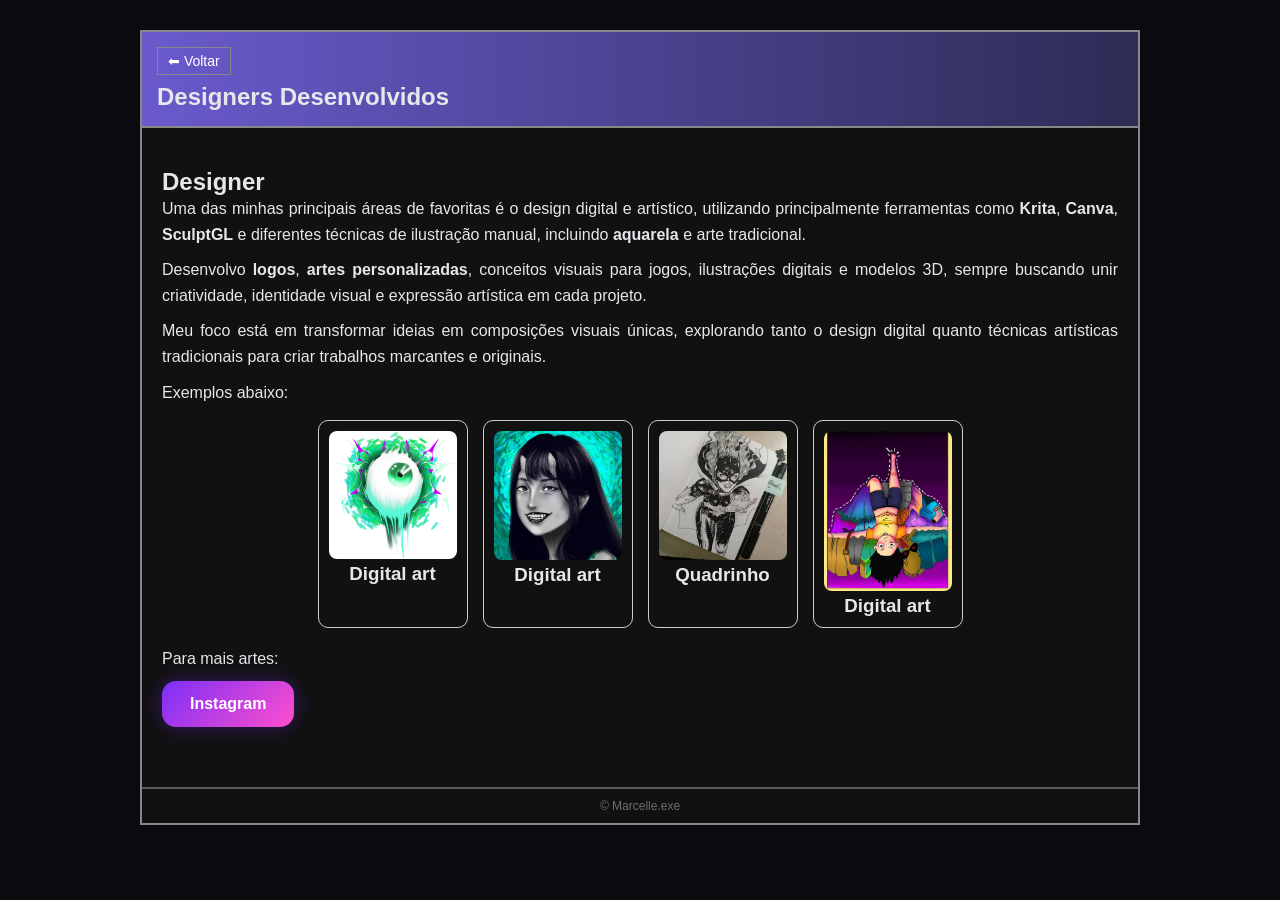
<file: pages/designer.html>
<!DOCTYPE html>
<html lang="pt-br">
<head>
  <meta charset="UTF-8">
  <title>Trabalho como Designer</title>

  <link rel="stylesheet" href="../style.css">
</head>

<body>

  <div class="container">

    <!-- HEADER -->
    <div class="header">
      <a href="../index.html" class="back-btn">⬅ Voltar</a>
      <h1>Designers Desenvolvidos</h1>
    </div>

   <div class="games-section">
    <h2>Designer</h2>

    <p>
      Uma das minhas principais áreas de favoritas é o design digital e artístico, utilizando principalmente 
      ferramentas como
      <strong>Krita</strong>, 
      <strong>Canva</strong>, 
      <strong>SculptGL</strong> 
      e diferentes técnicas de ilustração manual, incluindo <strong>aquarela</strong> e arte tradicional.
    </p> 
    <p> 
      Desenvolvo <strong>logos</strong>, <strong>artes personalizadas</strong>, 
      conceitos visuais para jogos, ilustrações digitais e modelos 3D, sempre buscando unir criatividade, 
      identidade visual e expressão artística em cada projeto. </p> <p> Meu foco está em transformar ideias 
      em composições visuais únicas, explorando tanto o design digital quanto técnicas artísticas tradicionais 
      para criar trabalhos marcantes e originais. 
    </p>
    <p>Exemplos abaixo: </p>

    <!-- CARDS -->
    <div class="games-grid">
      <div class="game-card">
        <img src="../assets/designer/d1.png" alt="img 1">
        <h3>Digital art</h3>
      </div>
      <div class="game-card">
        <img src="../assets/designer/d2.png" alt="img 1">
        <h3>Digital art</h3>
      </div>
      <div class="game-card">
        <img src="../assets/designer/d3.png" alt="img 1">
        <h3>Quadrinho</h3>
      </div>
      <div class="game-card">
        <img src="../assets/designer/d4.png" alt="img 1">
        <h3>Digital art</h3>
      </div>
    </div><br>
    <div>
      <p>Para mais artes:</p>
      <a href="https://www.instagram.com/cerry0101/" target="_blank" class="instagram-btn">
        Instagram
      </a>
    </div>
  </div> 

    <!-- FOOTER -->
    <div class="footer">
      <p>© Marcelle.exe</p>
    </div>

  </div>

</body>
</html>
</file>
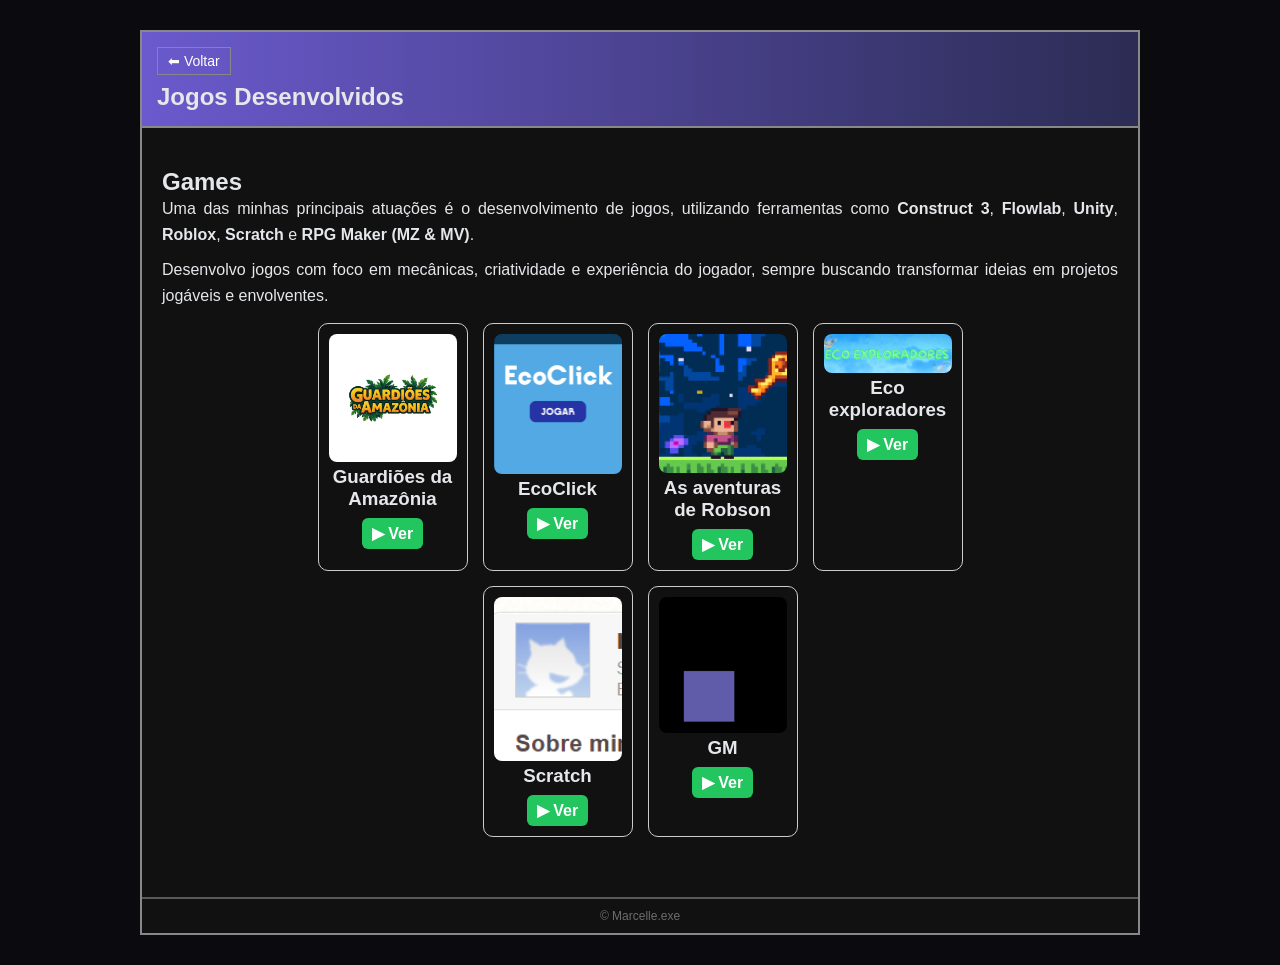
<file: pages/games.html>
<!DOCTYPE html>
<html lang="pt-br">
<head>
  <meta charset="UTF-8">
  <title>Trabalho como Desenvolvedora de Games</title>

  <link rel="stylesheet" href="../style.css">
</head>

<body>

  <div class="container">

    <!-- HEADER -->
    <div class="header">
      <a href="../index.html" class="back-btn">⬅ Voltar</a>
      <h1>Jogos Desenvolvidos</h1>
    </div>

   <div class="games-section">
    <h2>Games</h2>

    <p>
      Uma das minhas principais atuações é o desenvolvimento de jogos, utilizando ferramentas como 
      <strong>Construct 3</strong>, <strong>Flowlab</strong>, <strong>Unity</strong>, 
      <strong>Roblox</strong>, <strong>Scratch</strong> e 
      <strong>RPG Maker (MZ & MV)</strong>.
    </p>

    <p>
      Desenvolvo jogos com foco em mecânicas, criatividade e experiência do jogador, 
      sempre buscando transformar ideias em projetos jogáveis e envolventes.
    </p>

    <!-- CARDS -->
    <div class="games-grid">

      <div class="game-card">

        <img src="../assets/games/logo.webp" alt="Jogo 1">
        <h3>Guardiões da Amazônia</h3>
        <a href="../pages/games/guardioesDaAmazonia.html" target="_blank" class="btn-play">▶ Ver</a>
      </div>

      <div class="game-card">
        <img src="../assets/games/logo.png" alt="Jogo 2">
        <h3>EcoClick</h3>
        <a href="../pages/games/ecoClick.html" target="_blank" class="btn-play">▶ Ver</a>
      </div>

      <div class="game-card">
        <img src="../assets/games/logo_flowlab.png" alt="Jogo 3">
        <h3>As aventuras de Robson</h3>
        <a href="../pages/games/FlowlabRobson.html" target="_blank" class="btn-play">▶ Ver</a>
      </div>

      <div class="game-card">
        <img src="../assets/games/logo_ecoexploradores.png" alt="Jogo 4">
        <h3>Eco exploradores</h3>
        <a href="../pages/games/tcc.html" target="_blank" class="btn-play">▶ Ver</a>
      </div>
      
    </div>
    <div class="games-grid">
      <div class="game-card">
        <img src="../assets/games/scratch_logo.png" alt="Jogo 5">
        <h3>Scratch</h3>
        <a href="https://scratch.mit.edu/users/marcelle0101/" target="_blank" class="btn-play">▶ Ver</a>
      </div>
      <div class="game-card">
        <img src="../assets/games/logo_gm.png" alt="Jogo 5">
        <h3>GM</h3>
        <a href="../pages/games/gamemaker.html" target="_blank" class="btn-play">▶ Ver</a>
      </div>
    </div>
  </div> 

    <!-- FOOTER -->
    <div class="footer">
      <p>© Marcelle.exe</p>
    </div>

  </div>

</body>
</html>
</file>
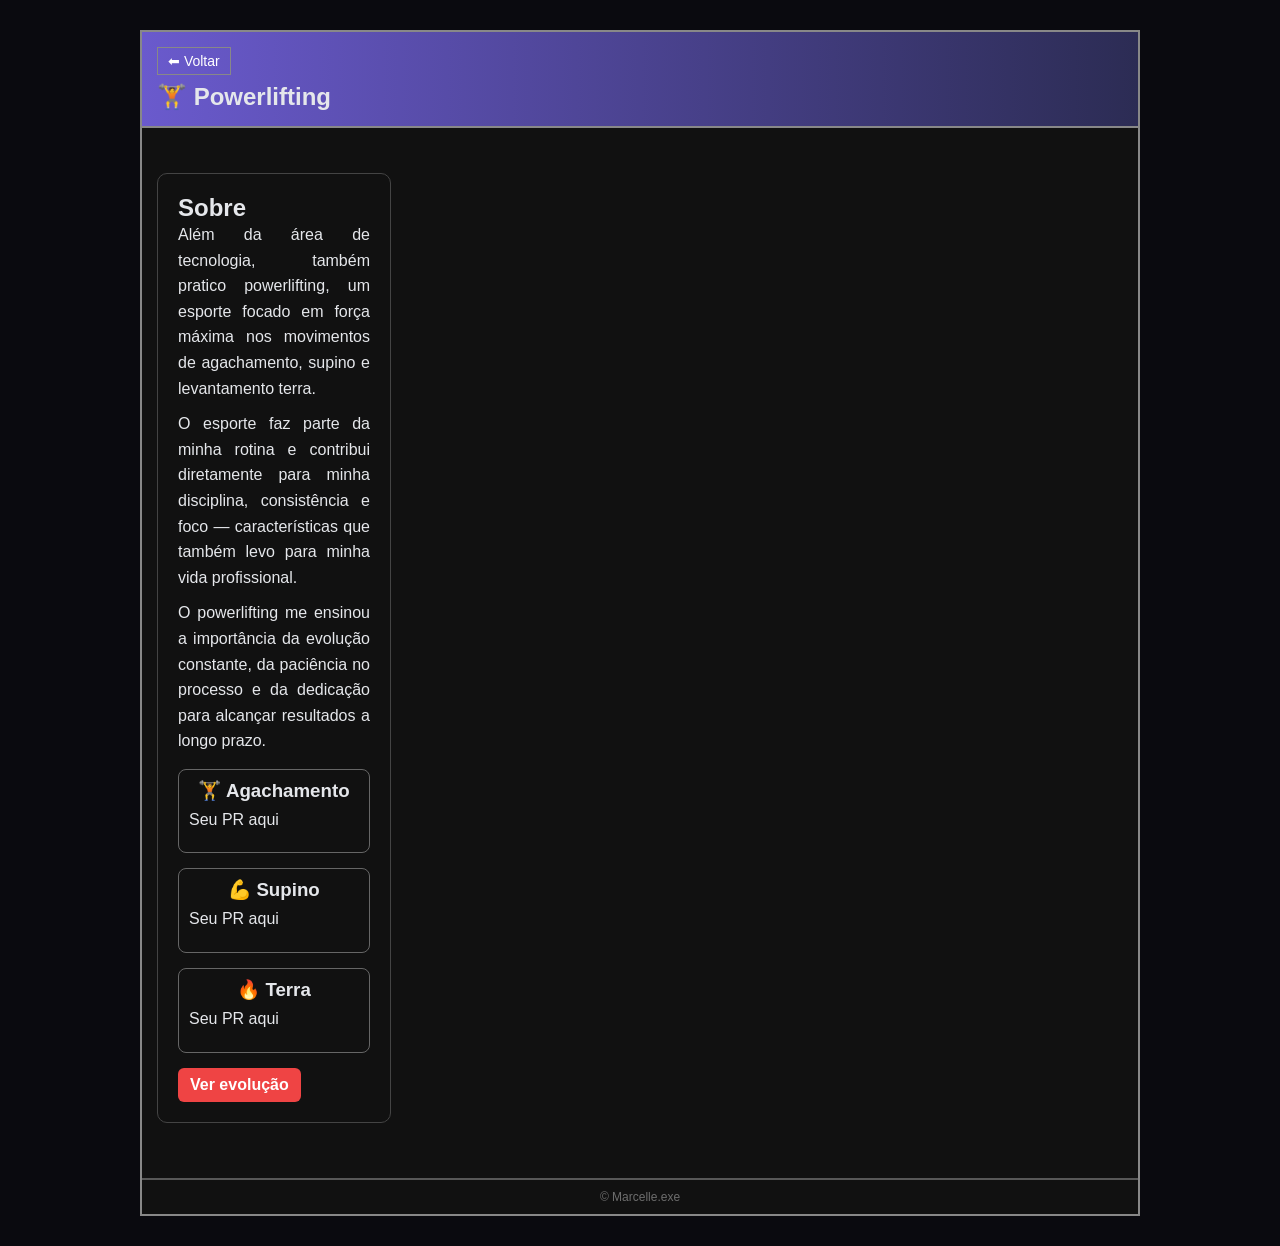
<file: pages/powerlift.html>
<!DOCTYPE html>
<html lang="pt-br">
<head>
  <meta charset="UTF-8">
  <meta name="viewport" content="width=device-width, initial-scale=1.0">
  <title>Powerlifting</title>

  <!-- CSS (voltando uma pasta) -->
  <link rel="stylesheet" href="../style.css">
</head>

<body>

  <div class="container">

    <!-- HEADER -->
    <div class="header">
      <a href="../index.html" class="back-btn">⬅ Voltar</a>
      <h1>🏋️ Powerlifting</h1>
    </div>

    <!-- CONTEÚDO -->
    <div class="main">

      <div class="power-section">

        <h2>Sobre</h2>

        <p>
          Além da área de tecnologia, também pratico powerlifting, um esporte focado em força máxima 
          nos movimentos de agachamento, supino e levantamento terra.
        </p>

        <p>
          O esporte faz parte da minha rotina e contribui diretamente para minha disciplina, 
          consistência e foco — características que também levo para minha vida profissional.
        </p>

        <p>
          O powerlifting me ensinou a importância da evolução constante, da paciência no processo 
          e da dedicação para alcançar resultados a longo prazo.
        </p>

        <!-- CARDS -->
        <div class="power-grid">

          <div class="power-card">
            <h3>🏋️ Agachamento</h3>
            <p>Seu PR aqui</p>
          </div>

          <div class="power-card">
            <h3>💪 Supino</h3>
            <p>Seu PR aqui</p>
          </div>

          <div class="power-card">
            <h3>🔥 Terra</h3>
            <p>Seu PR aqui</p>
          </div>

        </div>

        <!-- BOTÃO -->
        <a href="#" class="btn-power">Ver evolução</a>

      </div>

    </div>

    <!-- FOOTER -->
    <div class="footer">
      <p>© Marcelle.exe</p>
    </div>

  </div>

</body>
</html>
</file>
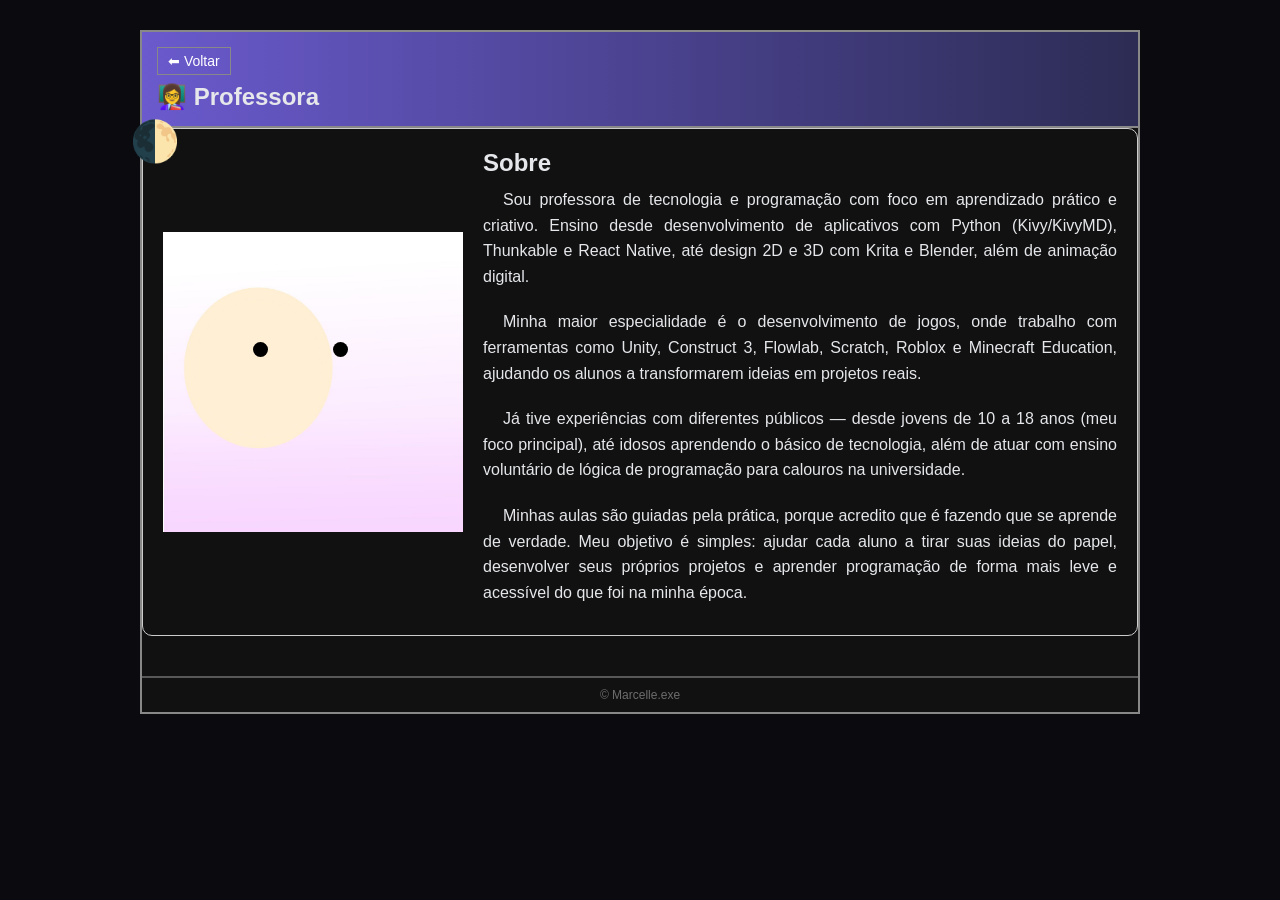
<file: pages/professora.html>
<!DOCTYPE html>
<html lang="pt-br">
<head>
  <meta charset="UTF-8">
  <title>Professora</title>

  <link rel="stylesheet" href="../style.css">
</head>

<body>

  <div class="container">

    <!-- HEADER -->
    <div class="header">
      <a href="../index.html" class="back-btn">⬅ Voltar</a>
      <h1>👩‍🏫 Professora</h1>
    </div>

    <!-- CONTEÚDO -->
    <div class="main_professora">

      <div class="teacher-area">

        <div class="professora-img">
          <img src="../assets/professora.jpg" alt="Professora">

          <!-- Pupilas -->
          <div class="pupila" id="p1"></div>
          <div class="pupila" id="p2"></div>
        </div>

      </div>

      <div class="teacher-info">
        <h2>Sobre</h2>

        <p>Sou professora de tecnologia e programação com foco em aprendizado prático e criativo. Ensino desde desenvolvimento de aplicativos com Python (Kivy/KivyMD), Thunkable e React Native, até design 2D e 3D com Krita e Blender, além de animação digital.</p>

        <p>Minha maior especialidade é o desenvolvimento de jogos, onde trabalho com ferramentas como Unity, Construct 3, Flowlab, Scratch, Roblox e Minecraft Education, ajudando os alunos a transformarem ideias em projetos reais.</p>

        <p>Já tive experiências com diferentes públicos — desde jovens de 10 a 18 anos (meu foco principal), até idosos aprendendo o básico de tecnologia, além de atuar com ensino voluntário de lógica de programação para calouros na universidade.</p>

        <p>Minhas aulas são guiadas pela prática, porque acredito que é fazendo que se aprende de verdade. Meu objetivo é simples: ajudar cada aluno a tirar suas ideias do papel, desenvolver seus próprios projetos e aprender programação de forma mais leve e acessível do que foi na minha época.</p>
      </div>

    </div>

    <!-- FOOTER -->
    <div class="footer">
      <p>© Marcelle.exe</p>
    </div>

  </div>

  <script src="../script.js"></script>

</body>
</html>
</file>
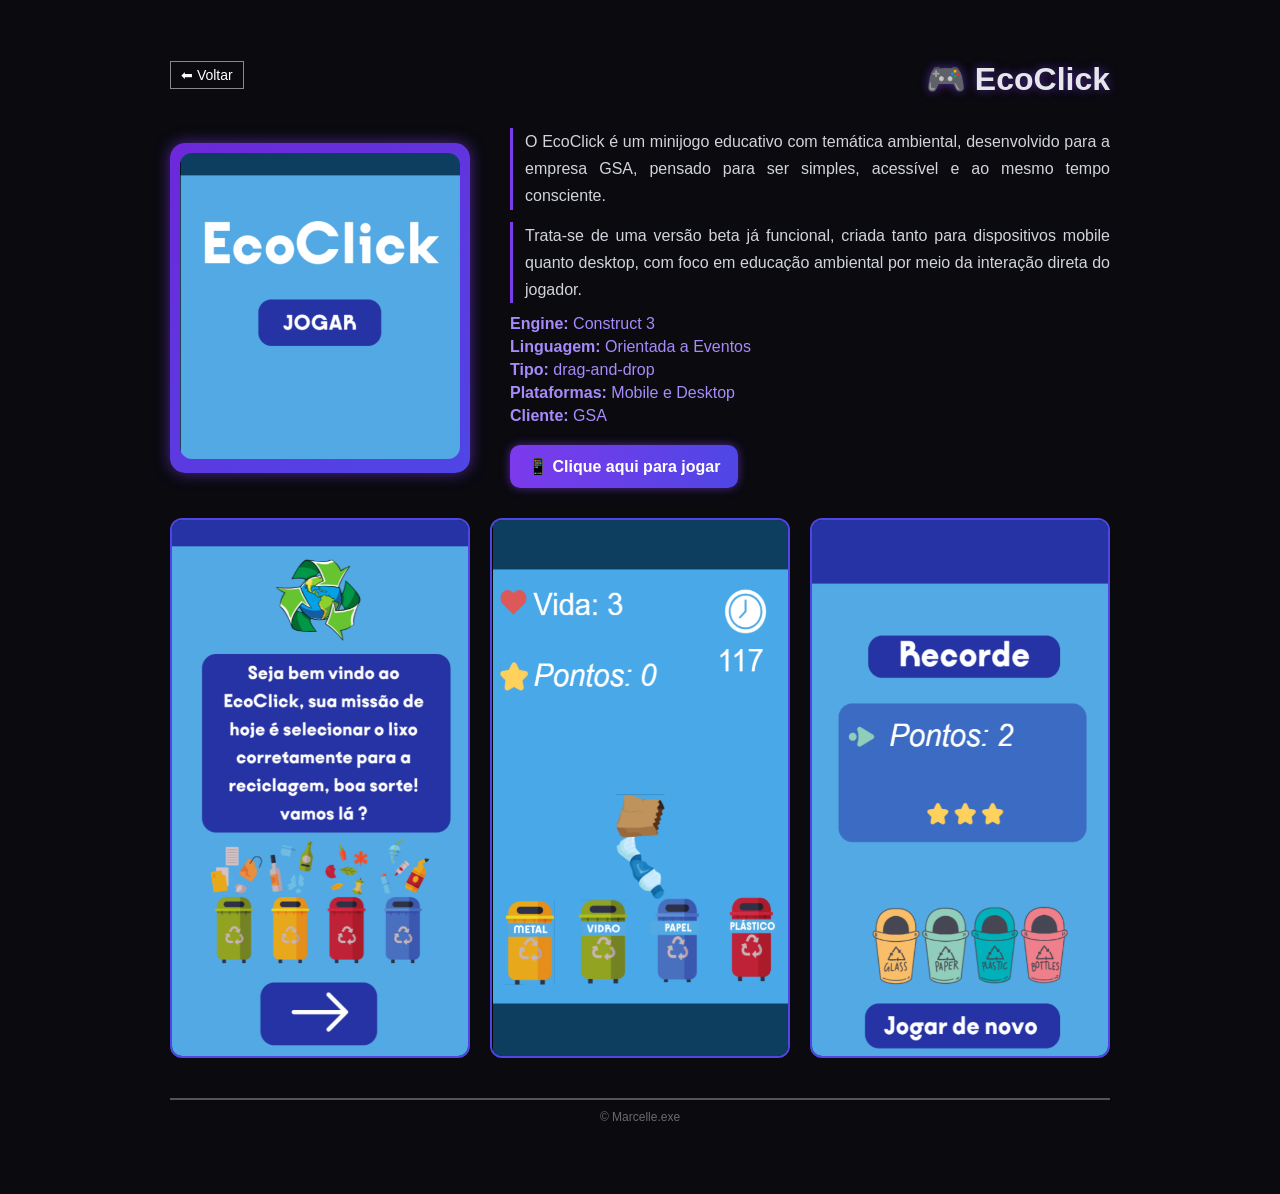
<file: pages/games/ecoClick.html>
<!DOCTYPE html>
<html lang="pt-br">
<head>
  <meta charset="UTF-8">
  <title>EcoClick</title>

  <link rel="stylesheet" href="../../style.css">
</head>

<body>

  <div class="game-container">

    <!-- HEADER -->
    <div class="game-header">
      <a href="../games.html" class="back-btn">⬅ Voltar</a>
      <h1>🎮 EcoClick</h1>
    </div>

    <!-- CONTEÚDO -->
    <div class="game-content">

      <!-- ESQUERDA -->
      <div class="game-left">
        <img src="../../assets/games/logo.png" alt="Capa do jogo">
      </div>

      <!-- DIREITA -->
      <div class="game-right">

        <p class="game-desc">
          O EcoClick é um minijogo educativo com temática ambiental, 
          desenvolvido para a empresa GSA, pensado para ser simples, acessível e ao mesmo tempo consciente.
        </p>

        <p class="game-desc">
           Trata-se de uma versão beta já funcional, criada tanto para dispositivos mobile quanto desktop, 
           com foco em educação ambiental por meio da interação direta do jogador.
        </p>

        <div class="game-meta">
          <p><strong>Engine:</strong> Construct 3</p>
          <p><strong>Linguagem:</strong> Orientada a Eventos</p>
          <p><strong>Tipo:</strong> drag-and-drop</p>
          <p><strong>Plataformas:</strong> Mobile e Desktop</p>
          <p><strong>Cliente:</strong> GSA</p>
        </div>

        <a href="https://majestic-gaufre-089ddb.netlify.app/" 
           target="_blank" 
           class="game-btn">
          📱 Clique aqui para jogar
        </a>

      </div>

    </div>

    <!-- GALERIA -->
    <div class="gallery-mob">
      <img src="../../assets/games/eco_inicio.png" class="game-img-mob" alt="Gameplay 1">
      <img src="../../assets/games/eco_jogo.png" class="game-img-mob" alt="Gameplay 2">
      <img src="../../assets/games/eco_fim.png" class="game-img-mob" alt="Créditos">
    </div>

    <!-- FOOTER -->
    <div class="footer">
      <p>© Marcelle.exe</p>
    </div>

  </div>

</body>
</html>
</file>
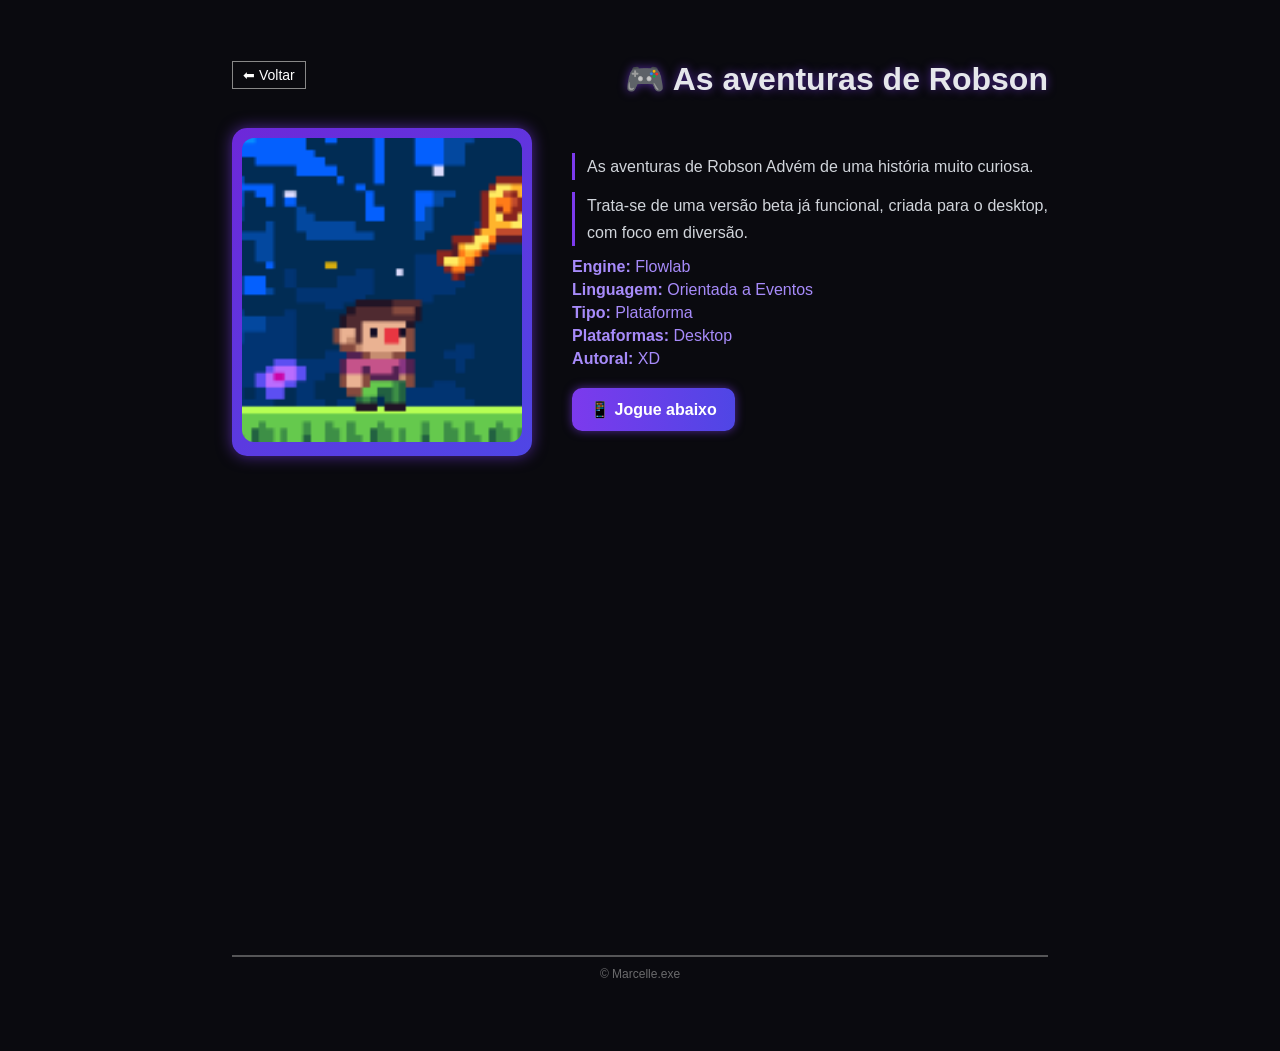
<file: pages/games/FlowlabRobson.html>
<!DOCTYPE html>
<html lang="pt-br">
<head>
  <meta charset="UTF-8">
  <title>Flowlab</title>

  <link rel="stylesheet" href="../../style.css">
</head>

<body>

  <div class="game-container">

    <!-- HEADER -->
    <div class="game-header">
      <a href="../games.html" class="back-btn">⬅ Voltar</a>
      <h1>🎮 As aventuras de Robson</h1>
    </div>

    <!-- CONTEÚDO -->
    <div class="game-content">

      <!-- ESQUERDA -->
      <div class="game-left">
        <img src="../../assets/games/logo_flowlab.png" alt="Capa do jogo">
      </div>

      <!-- DIREITA -->
      <div class="game-right">

        <p class="game-desc">
          As aventuras de Robson Advém de uma história muito curiosa.
        </p>

        <p class="game-desc">
           Trata-se de uma versão beta já funcional, criada para o desktop, 
           com foco em diversão.
        </p>

        <div class="game-meta">
          <p><strong>Engine:</strong> Flowlab</p>
          <p><strong>Linguagem:</strong> Orientada a Eventos</p>
          <p><strong>Tipo:</strong> Plataforma</p>
          <p><strong>Plataformas:</strong> Desktop</p>
          <p><strong>Autoral:</strong> XD </p>
        </div>

        <a href="#" 
           class="game-btn">
          📱 Jogue abaixo
        </a>

      </div>

    </div>

    <!-- GALERIA -->
    <div style="position:relative;width:100%;max-width:1200px;margin:0 auto;padding-bottom:56.25%;">
        <iframe
            style="position:absolute;top:0;left:0;width:100%;height:100%;border:0;"
            src="https://flowlab.io/game/embed/2118644?responsive=true"
            allowfullscreen>
        </iframe>
    </div>

    <!-- FOOTER -->
    <div class="footer">
      <p>© Marcelle.exe</p>
    </div>

  </div>

</body>
</html>
</file>
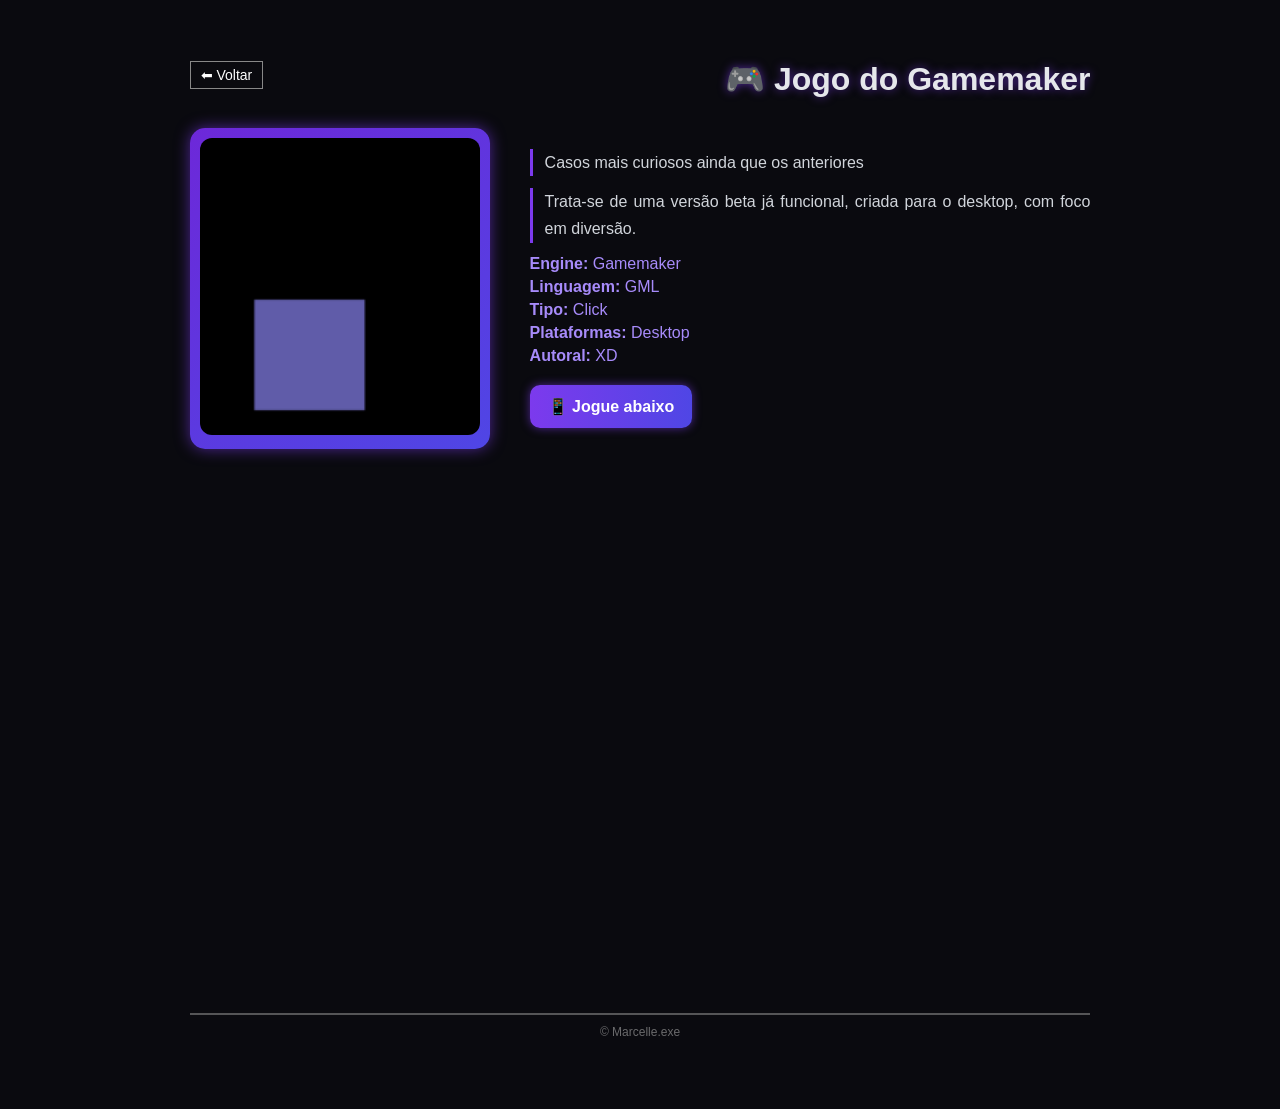
<file: pages/games/gamemaker.html>
<!DOCTYPE html>
<html lang="pt-br">
<head>
  <meta charset="UTF-8">
  <title>GM</title>

  <link rel="stylesheet" href="../../style.css">
</head>

<body>

  <div class="game-container">

    <!-- HEADER -->
    <div class="game-header">
      <a href="../games.html" class="back-btn">⬅ Voltar</a>
      <h1>🎮 Jogo do Gamemaker</h1>
    </div>

    <!-- CONTEÚDO -->
    <div class="game-content">

      <!-- ESQUERDA -->
      <div class="game-left">
        <img src="../../assets/games/logo_gm.png" alt="Capa do jogo">
      </div>

      <!-- DIREITA -->
      <div class="game-right">

        <p class="game-desc">
          Casos mais curiosos ainda que os anteriores
        </p>

        <p class="game-desc">
           Trata-se de uma versão beta já funcional, criada para o desktop, 
           com foco em diversão.
        </p>

        <div class="game-meta">
          <p><strong>Engine:</strong> Gamemaker</p>
          <p><strong>Linguagem:</strong> GML</p>
          <p><strong>Tipo:</strong> Click</p>
          <p><strong>Plataformas:</strong> Desktop</p>
          <p><strong>Autoral:</strong> XD </p>
        </div>

        <a href="#" 
           class="game-btn">
          📱 Jogue abaixo
        </a>

      </div>

    </div><br>

    <!-- GALERIA -->
    <div style="position:relative;width:100%;max-width:1200px;margin:0 auto;padding-bottom:56.25%;overflow:hidden;">
        <iframe
            style="
                position:absolute;
                top:-5%;
                left:-15%;
                width:130%;
                height:110%;
                border:0;
            "
            src="https://gamaker-portfolio.netlify.app/"
            allowfullscreen>
        </iframe>
    </div>

    <!-- FOOTER -->
    <div class="footer">
      <p>© Marcelle.exe</p>
    </div>

  </div>

</body>
</html>
</file>
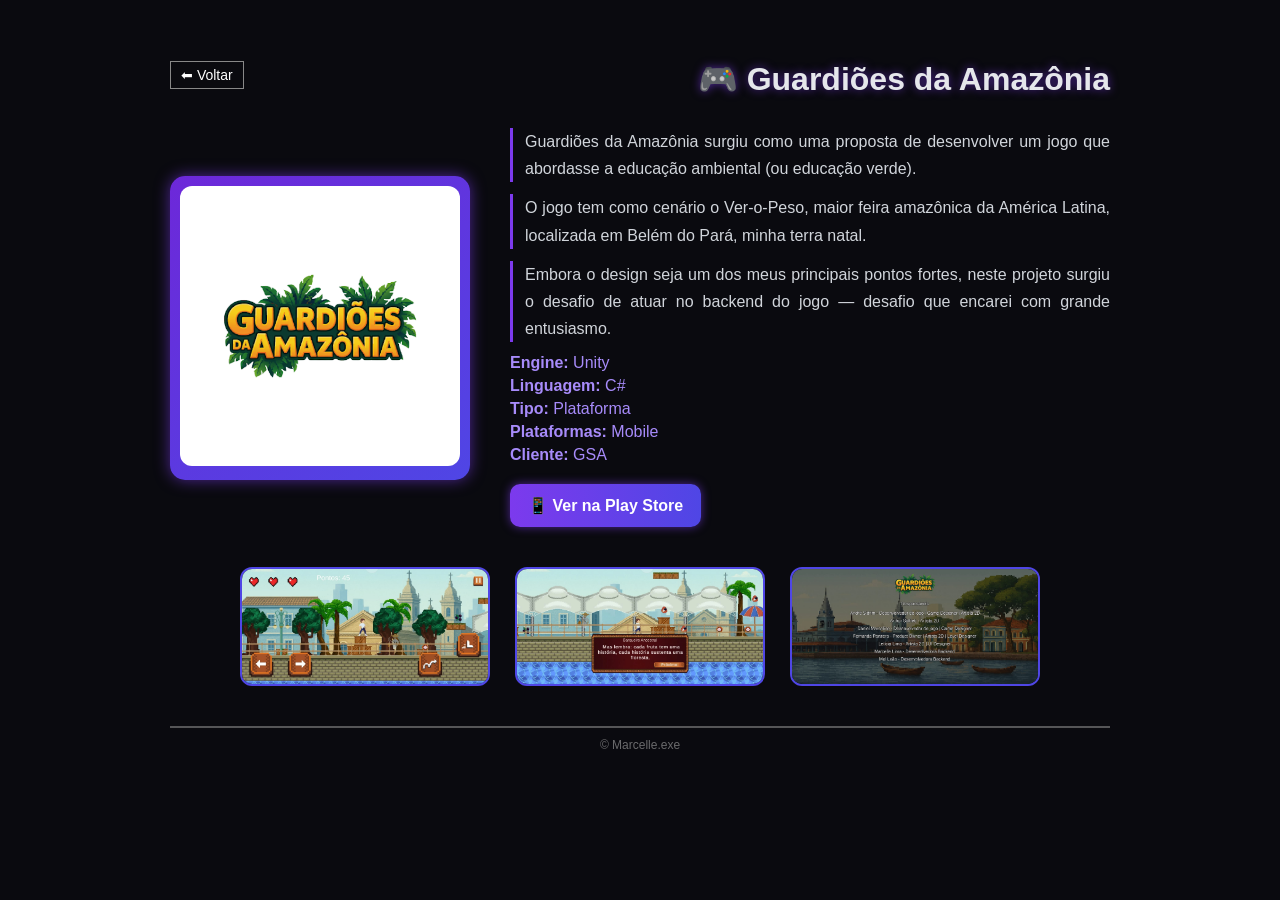
<file: pages/games/guardioesDaAmazonia.html>
<!DOCTYPE html>
<html lang="pt-br">
<head>
  <meta charset="UTF-8">
  <title>Guardiões da Amazônia</title>

  <link rel="stylesheet" href="../../style.css">
</head>

<body>

  <div class="game-container">

    <!-- HEADER -->
    <div class="game-header">
      <a href="../games.html" class="back-btn">⬅ Voltar</a>
      <h1>🎮 Guardiões da Amazônia</h1>
    </div>

    <!-- CONTEÚDO -->
    <div class="game-content">

      <!-- ESQUERDA -->
      <div class="game-left">
        <img src="../../assets/games/logo.webp" alt="Capa do jogo">
      </div>

      <!-- DIREITA -->
      <div class="game-right">

        <p class="game-desc">
          Guardiões da Amazônia surgiu como uma proposta de desenvolver um jogo que abordasse a 
          educação ambiental (ou educação verde).
        </p>

        <p class="game-desc">
          O jogo tem como cenário o Ver-o-Peso, maior feira amazônica da América Latina, localizada em
          Belém do Pará, minha terra natal.
        </p>

        <p class="game-desc">
          Embora o design seja um dos meus principais pontos fortes, neste projeto surgiu o desafio 
          de atuar no backend do jogo — desafio que encarei com grande entusiasmo.
        </p>

        <div class="game-meta">
          <p><strong>Engine:</strong> Unity</p>
          <p><strong>Linguagem:</strong> C#</p>
          <p><strong>Tipo:</strong> Plataforma</p>
          <p><strong>Plataformas:</strong> Mobile</p>
          <p><strong>Cliente:</strong> GSA</p>
        </div>

        <a href="https://play.google.com/store/apps/details?id=com.Navegafeliz.BioLab&hl=pt_BR" 
           target="_blank" 
           class="game-btn">
          📱 Ver na Play Store
        </a>

      </div>

    </div>

    <!-- GALERIA -->
    <div class="gallery">
      <img src="../../assets/games/img1.webp" class="game-img" alt="Gameplay 1">
      <img src="../../assets/games/img2.webp" class="game-img" alt="Gameplay 2">
      <img src="../../assets/games/creditos.jpeg" class="game-img" alt="Créditos">
    </div>

    <!-- FOOTER -->
    <div class="footer">
      <p>© Marcelle.exe</p>
    </div>

  </div>

</body>
</html>
</file>
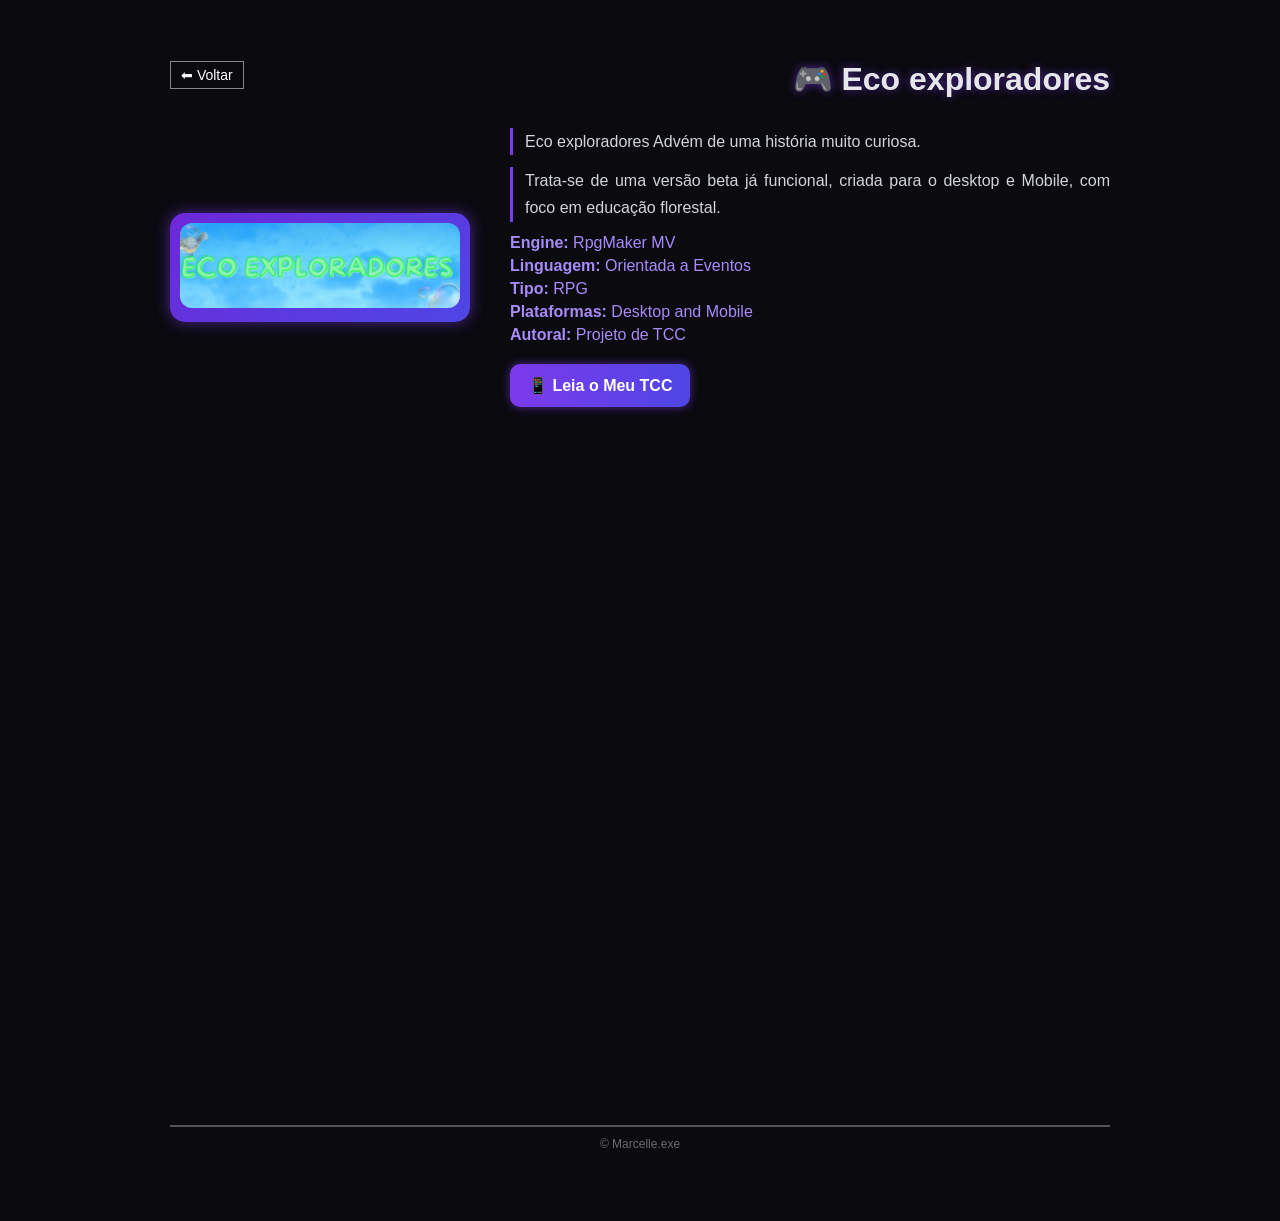
<file: pages/games/tcc.html>
<!DOCTYPE html>
<html lang="pt-br">
<head>
  <meta charset="UTF-8">
  <title>EcoClick</title>

  <link rel="stylesheet" href="../../style.css">
</head>

<body>

  <div class="game-container">

    <!-- HEADER -->
    <div class="game-header">
      <a href="../games.html" class="back-btn">⬅ Voltar</a>
      <h1>🎮  Eco exploradores </h1>
    </div>

    <!-- CONTEÚDO -->
    <div class="game-content">

      <!-- ESQUERDA -->
      <div class="game-left">
        <img src="../../assets/games/logo_ecoexploradores.png" alt="Capa do jogo">
      </div>

      <!-- DIREITA -->
      <div class="game-right">

        <p class="game-desc">
          Eco exploradores Advém de uma história muito curiosa.
        </p>

        <p class="game-desc">
           Trata-se de uma versão beta já funcional, criada para o desktop e Mobile, 
           com foco em educação florestal.
        </p>

        <div class="game-meta">
          <p><strong>Engine:</strong> RpgMaker MV</p>
          <p><strong>Linguagem:</strong> Orientada a Eventos</p>
          <p><strong>Tipo:</strong> RPG</p>
          <p><strong>Plataformas:</strong> Desktop and Mobile</p>
          <p><strong>Autoral:</strong> Projeto de TCC </p>
        </div>

        <a href="https://bdta.ufra.edu.br/jspui/bitstream/123456789/4073/3/Trabalho%20de%20conclus%c3%a3o%20de%20curso%20-%20Marcelle%20Lima.pdf" 
           class="game-btn">
          📱 Leia o Meu TCC
        </a>

      </div>

    </div> <br>

    <!-- GALERIA -->
    <div style="position:relative;width:100%;padding-bottom:70.25%;">
        <iframe
            src="https://jogo-rpg-lima.netlify.app/"
            style="position:absolute;top:0;left:0;width:100%;height:100%;border:none;"
            allowfullscreen>
        </iframe>
    </div>

    <!-- FOOTER -->
    <div class="footer">
      <p>© Marcelle.exe</p>
    </div>

  </div>

</body>
</html>
</file>
<file: style.css>
/*CSS DO INDEX*/
*{
margin:0;
padding:0;
box-sizing:border-box;
}

body{
background:#0b0b0b;
color:white;
font-family:"Courier New", monospace;
display:flex;
justify-content:center;
padding:30px;
}

/* CONTAINER */
.container{
width:100%;
max-width:1000px;
border:2px solid #888;
background:#111;
}

/* HEADER */
.header{
background:linear-gradient(to right, #6a5acd, #2c2c54);
padding:15px;
border-bottom:2px solid #888;
}

.header h1{
font-size:24px;
}

/* GRID */
.main{
  display:grid;
  grid-template-columns: 1fr 1fr 2fr;
  gap:15px;
  padding:15px;
  align-items: stretch; /* 🔥 isso resolve */
}

/* PERSONAGEM */
.character{
  border:1px solid #888;
  display:flex;
  align-items:center;
  justify-content:center;
  background:transparent; /* tira o preto */
}

.character img{
  width:100%;
  height:100%;
  object-fit:cover; /* preenche sem distorcer */
}

/* STATS */
.stat{
  background:#1f3d1f;
  padding:13px;
  border:1px solid #00ff88;
  display:flex;
  justify-content:space-between;
  align-items:center;
  font-size:16px;
}

.stat span{
  color:#00ff88;
  min-width:80px;   /* força alinhamento */
  text-align:right; /* deixa todos alinhados */
}

/* SKILLS */
.skills{
  border:1px solid #888;
  padding:12px;
  background:#2a1f2a;
  width:100%;
  height:100%; /* 🔥 importante */
  box-sizing: border-box;
}

.skills p{
padding:8px;
border-bottom:1px solid rgba(255,255,255,0.2);
cursor:pointer;
transition:0.2s;
}

.skills p:last-child{
border:none;
}

.skills p:hover{
background:white;
color:black;
transform:translateX(5px);
}

/* TOOLS */
.tools{
border-top:2px solid #888;
padding:15px;
background:#1a1a1a;
}

.tools h2{
font-size:18px;
margin-bottom:10px;
}

.tool-list p{
padding:6px;
border-bottom:1px solid rgba(255,255,255,0.1);
font-size:14px;
}

.tools ul {
  padding-left: 20px;
}

/* CONTATO */
.contact{
border-top:2px solid #888;
padding:15px;
background:#121212;
}

.contact h2{
margin-bottom:10px;
}

.icons{
display:flex;
gap:20px;
font-size:14px;
}

.icons a {
  color: white;           /* muda a cor do texto */
  text-decoration: none;  /* tira o sublinhado */
}

.icons span{
cursor:pointer;
transition:0.2s;
}

.icons span:hover{
color:#00ffcc;
}

/* FOOTER */
.footer{
text-align:center;
padding:10px;
border-top:2px solid #888;
font-size:12px;
opacity:0.6;
}

/* 📱 MOBILE */
@media (max-width: 768px){

  body{
    padding:15px;
  }

  /* GRID vira coluna */
  .main{
    grid-template-columns: 1fr;
  }

  /* imagem menor */
  .character{
    height:250px;
  }

  /* stats ocupa tudo */
  .stats{
    width:100%;
  }

  /* skills normal */
  .skills{
    height:auto;
  }

  /* contato quebra linha */
  .icons{
    flex-wrap: wrap;
    gap:10px;
  }

}

@media (max-width: 480px){

  .header h1{
    font-size:18px;
  }

  .stat{
    font-size:14px;
    padding:10px;
  }

  .skills p{
    font-size:14px;
  }

  .icons{
    font-size:12px;
  }

}
/* BOTÃO VOLTAR */
.back-btn{
  display:inline-block;
  margin-bottom:8px;
  color:white;
  text-decoration:none;
  font-size:14px;
  border:1px solid #888;
  padding:5px 10px;
  transition:0.2s;
}

.back-btn:hover{
  background:white;
  color:black;
}

/*CSS DA ABA PROFESSORA*/

.main_professora {
  display: flex;
  align-items: center;
  gap: 20px;

  border: 1px solid #ccc;
  border-radius: 10px;

  padding: 20px; /* 👈 resolve o “grudado” */
}

.teacher-area{
  display:flex;
  justify-content:center;
  align-items:center;
}

/* IMAGEM */
.professora-img{
  position:relative;
  width:300px;
}

.professora-img img{
  width:100%;
  display:block;
}

/* PUPILAS */
.pupila{
  width:15px;
  height:15px;
  background:black;
  border-radius:50%;
  position:absolute;
  transition:0.05s;
}

/* AJUSTE MANUAL (IMPORTANTE) */
#p1{
  top:110px;
  left:90px;
}

#p2{
  top:110px;
  left:170px;
}

/* TEXTO */
.teacher-info{
  display:flex;
  flex-direction:column;
  justify-content:center;
  gap:10px;
}

.teacher-info p {
  margin-bottom: 10px;  /* espaço entre parágrafos */
  line-height: 1.6;
  text-align: justify;
  text-indent: 20px;
}

/* RESPONSIVO */
@media (max-width:768px){

  .main{
    grid-template-columns:1fr;
  }

  .professora-img{
    width:200px;
  }

}


/*GAMES */
/* SEÇÃO */
.games-section {
  margin-top: 20px;
  padding: 20px;
}

/* TEXTO */
.games-section p {
  text-align: justify;
  line-height: 1.6;
  margin-bottom: 10px;
}

/* GRID */
.games-grid {
  display: flex;
  gap: 15px;
  flex-wrap: wrap;
  margin-top: 15px;
  justify-content: center;
  
}

/* CARD */
.game-card {
  width: 150px;
  border: 1px solid #ccc;
  border-radius: 10px;
  padding: 10px;
  text-align: center;
}

/* IMAGEM */
.game-card img {
  width: 100%;
  border-radius: 8px;
}

/* BOTÃO */
.btn-play {
  display: inline-block;
  margin-top: 8px;
  padding: 6px 10px;
  background: #22c55e;
  color: white;
  text-decoration: none;
  border-radius: 6px;
  font-weight: bold;
}

/* ===== POWERLIFTING ===== */

.power-section {
  margin-top: 30px;
  padding: 20px;
  border: 1px solid #444;
  border-radius: 10px;
}

/* TEXTO SÓ DO POWER */
.power-section p {
  text-align: justify;
  line-height: 1.6;
  margin-bottom: 10px;
}

/* GRID */
.power-grid {
  display: flex;
  gap: 15px;
  margin-top: 15px;
  flex-wrap: wrap;
}

/* CARD */
.power-card {
  flex: 1;
  min-width: 120px;
  border: 1px solid #666;
  border-radius: 8px;
  padding: 10px;
  text-align: center;
}

.power-card h3 {
  margin-bottom: 5px;
}

/* BOTÃO */
.btn-power {
  display: inline-block;
  margin-top: 15px;
  padding: 8px 12px;
  background: #ef4444;
  color: white;
  text-decoration: none;
  border-radius: 6px;
  font-weight: bold;
}


/* ===== AREA TEMPLATE DE GAMES ===== */
/* ===== BASE ===== */
body {
  background: #0a0a0f;
  color: #e5e7eb;
  font-family: Arial, sans-serif;
}

/* ===== CONTAINER ===== */
.game-container {
  max-width: 1000px;
  margin: auto;
  padding: 30px;
}

/* ===== HEADER ===== */
.game-header {
  display: flex;
  justify-content: space-between;
  align-items: center;
}

.game-header h1 {
  font-size: 32px;
  text-shadow: 0 0 10px rgba(124, 58, 237, 0.6);
}

/* ===== CONTEÚDO ===== */
.game-content {
  display: flex;
  gap: 40px;
  margin-top: 30px;
  align-items: center;
}

/* IMAGEM */
.game-left {
  flex: 0 0 300px;
  padding: 10px;
  border-radius: 15px;
  background: linear-gradient(145deg, #6d28d9, #4f46e5);
  box-shadow: 0 0 15px rgba(124, 58, 237, 0.6);
}

.game-left img {
  width: 100%;
  border-radius: 12px;
}

/* TEXTO */
.game-right {
  flex: 1;
}

.game-desc {
  margin-bottom: 12px;
  line-height: 1.7;
  text-align: justify; /* 👈 reto e organizado */

  padding-left: 12px;
  border-left: 3px solid #7c3aed; /* 👈 destaque discreto */

  color: #d1d5db; /* leve suavizada */
}

/* INFO */
.game-meta p {
  margin: 5px 0;
  color: #a78bfa;
}

/* BOTÃO */
.game-btn {
  display: inline-block;
  margin-top: 15px;
  padding: 12px 18px;
  background: linear-gradient(90deg, #7c3aed, #4f46e5);
  color: white;
  text-decoration: none;
  border-radius: 10px;
  font-weight: bold;
  box-shadow: 0 0 10px rgba(124, 58, 237, 0.6);
  transition: 0.2s;
}

.game-btn:hover {
  transform: scale(1.05);
  box-shadow: 0 0 20px rgba(124, 58, 237, 1);
}

/* ===== GALERIA ===== */
.gallery {
  display: flex;
  gap: 25px;
  margin-top: 40px;
  justify-content: center;
  flex-wrap: wrap;
}

.game-img {
  width: 250px;
  border-radius: 12px;
  border: 2px solid #4f46e5;
  transition: transform 0.25s ease, box-shadow 0.25s;
  cursor: pointer;
}

.game-img:hover {
  transform: scale(2); /* 👈 controla aqui */
  box-shadow: 0 0 25px rgba(124, 58, 237, 0.7);
}


.game-img:hover {
  transform: scale(1); /* 👈 controla aqui */
  box-shadow: 0 0 25px rgba(124, 58, 237, 0.7);
}

/* ===== FOOTER ===== */
.footer {
  margin-top: 40px;
  text-align: center;
  color: #aaa;
}

/* ===== RESPONSIVO ===== */
@media (max-width: 768px) {
  .game-content {
    flex-direction: column;
    text-align: center;
  }

  .game-left {
    flex: none;
  }

  .game-img {
    width: 90%;
  }
}

/* ===== GALERIA ===== */

.gallery-mob {
  display: flex;
  gap: 20px;
  margin-top: 30px;
  justify-content: center;
  flex-wrap: wrap; /* 👈 quebra no desktop */

  /* mobile scroll */
  overflow-x: auto;
  overflow-y: hidden;
  scroll-snap-type: x mandatory;
}

/* esconder barra */
.gallery-mob::-webkit-scrollbar {
  display: none;
}

/* ===== IMAGENS ===== */

.game-img-mob {
  width: 300px; /* 👈 maior no desktop */
  border-radius: 12px;
  border: 2px solid #4f46e5;

  transition: transform 0.2s ease, box-shadow 0.2s, filter 0.2s;
  cursor: pointer;
}

/* hover leve */
.game-img-mob:hover {
  transform: scale(1);
  box-shadow: 0 0 15px rgba(124, 58, 237, 0.5);
}

/* ===== MOBILE ===== */
@media (max-width: 768px) {

  .gallery-mob {
    flex-wrap: nowrap; /* 👈 vira scroll */
    justify-content: flex-start;
  }

  .game-img-mob {
    width: 180px; /* 👈 menor no mobile */
    flex-shrink: 0;
    scroll-snap-align: center;
  }

  .game-img-mob:hover {
    transform: scale(1.03); /* 👈 mais suave no mobile */
  }
}


/*ÁREA DO DESIGNER*/
/* CONTAINER */
.designer-section {
  display: flex;
  gap: 50px;

  max-width: 1100px;
  margin: 40px auto;
  padding: 20px;
}

/* TEXTO */
.designer-content {
  flex: 1;
  max-width: 450px;
}

.designer-content h2 {
  margin-bottom: 15px;
}

.designer-content p {
  margin-bottom: 12px;
  line-height: 1.6;
  color: #d1d5db;
}

/* BOTÃO INSTAGRAM */
.btn-instagram {
  display: inline-block;
  margin-top: 10px;
  padding: 10px 14px;

  border: 1px solid #7c3aed;
  border-radius: 8px;

  color: #c4b5fd;
  text-decoration: none;

  transition: 0.2s;
}

.btn-instagram:hover {
  background: #7c3aed;
  color: white;
}

/* ===== GALERIA BONITA ===== */

.designer-gallery {
  flex: 1;

  display: grid;
  grid-template-columns: repeat(2, 1fr); /* 👈 2 colunas */
  gap: 20px;
}

/* IMAGENS */
.designer-gallery img {
  width: 100%;
  height: 160px;

  object-fit: cover;

  border-radius: 12px;
  border: 2px solid #4f46e5;

  transition: 0.25s;
  cursor: pointer;
}

/* HOVER */
.designer-gallery img:hover {
  transform: scale(1.08);
  box-shadow: 0 0 20px rgba(124, 58, 237, 0.6);
}

.instagram-btn{
    display: inline-flex;
    align-items: center;
    justify-content: center;

    padding: 14px 28px;

    background: linear-gradient(135deg, #7b2ff7, #ff4ecd);

    color: #fff;
    text-decoration: none;

    font-size: 16px;
    font-weight: 600;

    border-radius: 14px;

    transition: 0.3s ease;

    box-shadow: 0 0 20px rgba(123, 47, 247, 0.35);
}

.instagram-btn:hover{
    transform: translateY(-3px) scale(1.03);

    box-shadow: 0 0 30px rgba(255, 78, 205, 0.5);
}


/*AREA DO SITE*/
.site-card{
    width: 340px;
    background: #111;
    border: 1px solid rgba(255,255,255,0.08);
    border-radius: 22px;
    overflow: hidden;
    transition: 0.3s ease;
    box-shadow: 0 0 25px rgba(0,0,0,0.35);
}

.site-card:hover{
    transform: translateY(-6px);
    border-color: #8b5cf6;
    box-shadow: 0 0 30px rgba(139, 92, 246, 0.35);
}

.site-thumb{
    width: 100%;
    height: 190px;
    overflow: hidden;
    background: #1a1a1a;
}

.site-thumb img{
    width: 100%;
    height: 100%;
    object-fit: cover;
    transition: 0.4s ease;
}

.site-card:hover .site-thumb img{
    transform: scale(1.03);
}

.site-info{
    padding: 22px;
}

.site-info h3{
    color: #fff;
    font-size: 22px;
    margin-bottom: 14px;
}

.site-info a{
    display: inline-flex;
    padding: 12px 18px;
    border-radius: 12px;
    background: linear-gradient(135deg, #7b2ff7, #ff4ecd);
    color: white;
    text-decoration: none;
    font-weight: 600;
    transition: 0.3s ease;
}

.site-info a:hover{
    transform: scale(1.04);
}
</file>
